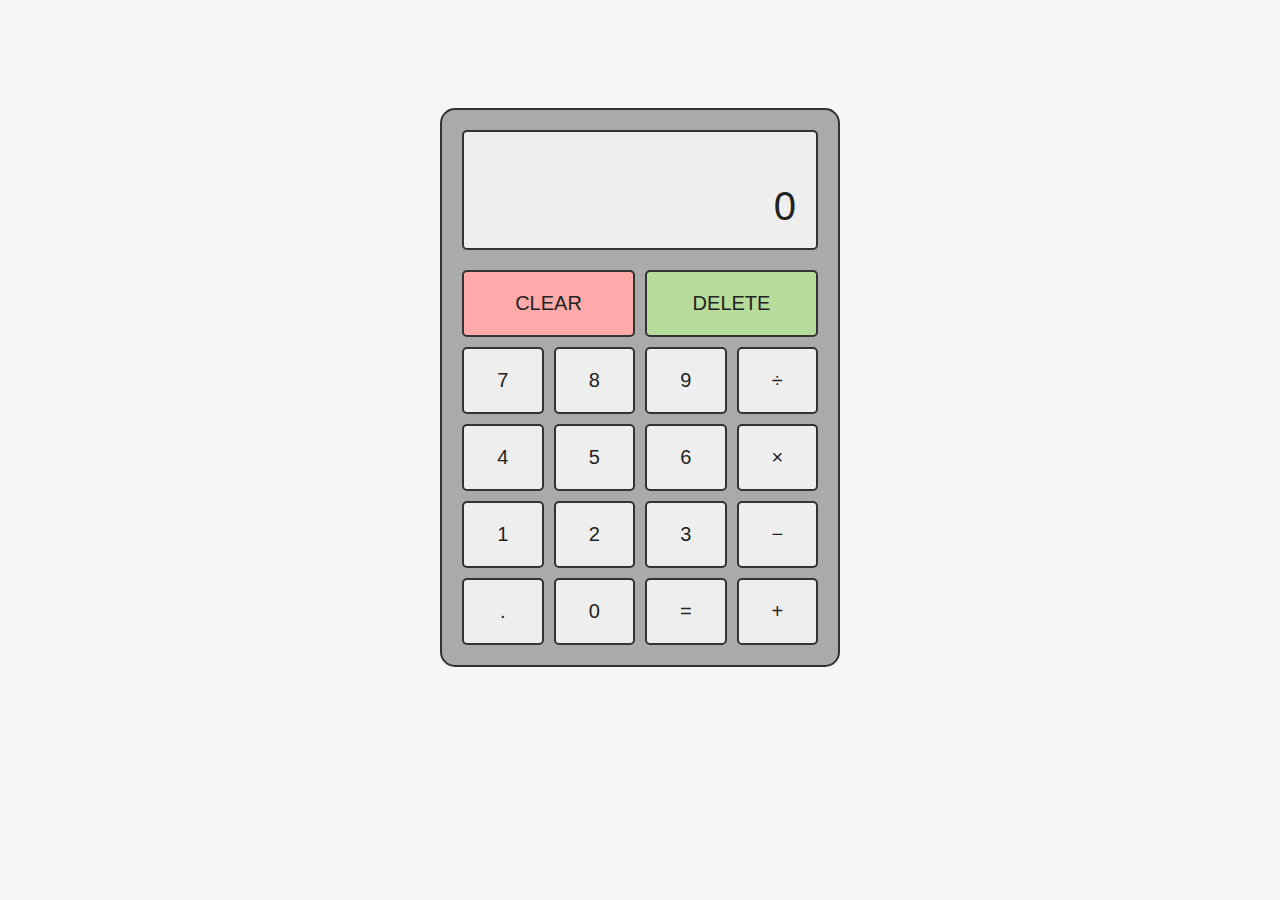
<file: Calculator/index.html>
<!DOCTYPE html>
<html lang="en">
  <head>
    <link rel="stylesheet" href="style.css" />
    <script src="script.js" defer></script>
    <title>Calculator</title>
  </head>
  <body>
    <main class="main">
      <div class="calculator">
        <div class="screen">
          <div class="screen-last" id="lastOperationScreen"></div>
          <div class="screen-current" id="currentOperationScreen">0</div>
        </div>
        <div class="buttons-grid">
          <button
            class="btn btn-red span-2"
            id="clearBtn"
            onclick="this.blur();"
          >
            CLEAR
          </button>
          <button
            class="btn btn-blue span-2"
            id="deleteBtn"
            onclick="this.blur();"
          >
            DELETE
          </button>
          <button class="btn" onclick="this.blur();" data-number>7</button>
          <button class="btn" onclick="this.blur();" data-number>8</button>
          <button class="btn" onclick="this.blur();" data-number>9</button>
          <button class="btn" onclick="this.blur();" data-operator>÷</button>

          <button class="btn" onclick="this.blur();" data-number>4</button>
          <button class="btn" onclick="this.blur();" data-number>5</button>
          <button class="btn" onclick="this.blur();" data-number>6</button>
          <button class="btn" onclick="this.blur();" data-operator>×</button>

          <button class="btn" onclick="this.blur();" data-number>1</button>
          <button class="btn" onclick="this.blur();" data-number>2</button>
          <button class="btn" onclick="this.blur();" data-number>3</button>
          <button class="btn" onclick="this.blur();" data-operator>−</button>

          <button class="btn" onclick="this.blur();" id="pointBtn">.</button>
          <button class="btn" onclick="this.blur();" data-number>0</button>
          <button class="btn" onclick="this.blur();" id="equalsBtn">=</button>
          <button class="btn" onclick="this.blur();" data-operator>+</button>
        </div>
      </div>
    </main>
  </body>
</html>
</file>
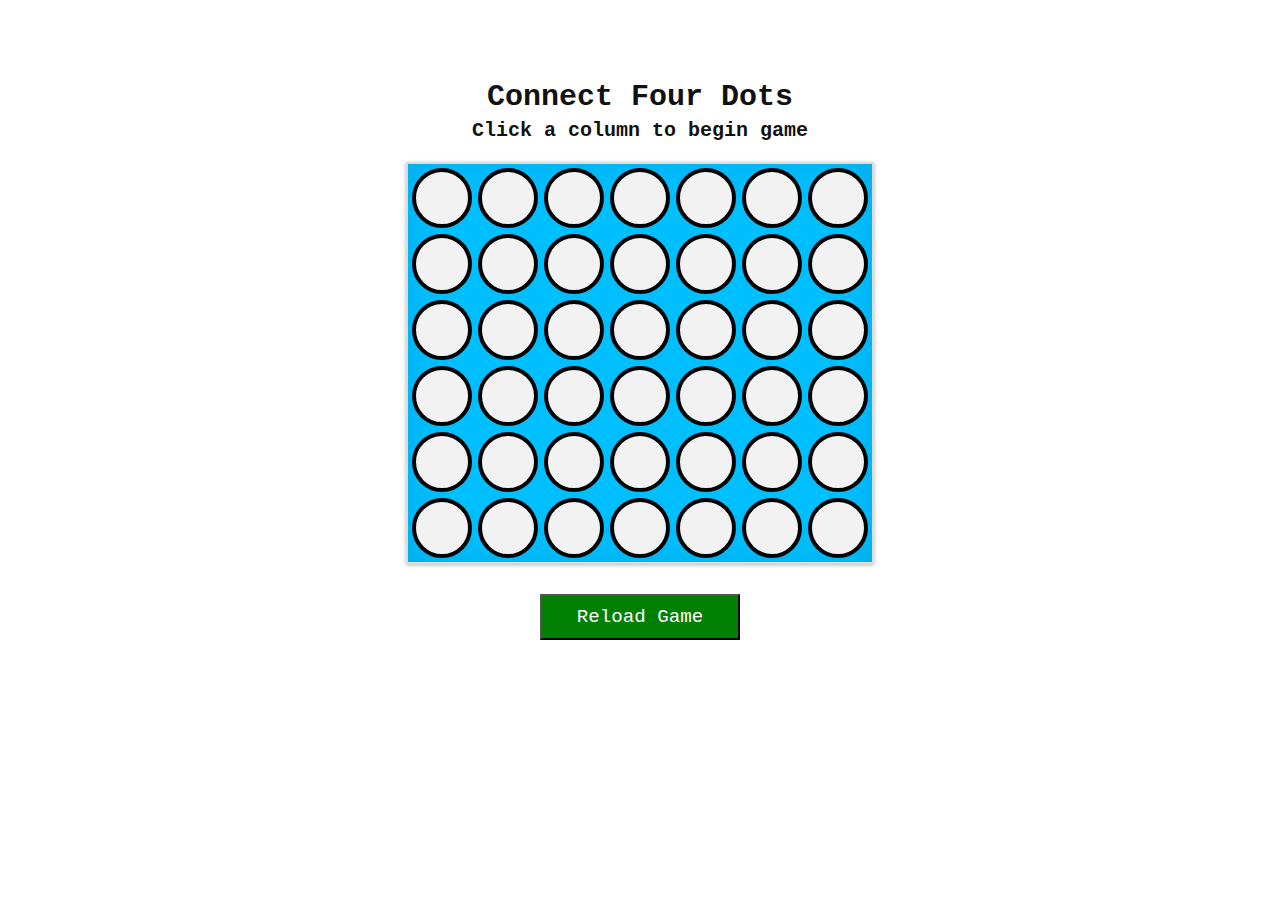
<file: Connect Four Game/index.html>
<!doctype html>
<html lang="en">

<head>
    <meta name="viewport" content="width=device-width, initial-scale=1">
    <link rel="stylesheet" href="style.css">

    <title>Connect 4 dots game using javascript - Coding Torque</title>
</head>

<body>

    <script src="https://code.jquery.com/jquery-3.6.3.js"
        integrity="sha256-nQLuAZGRRcILA+6dMBOvcRh5Pe310sBpanc6+QBmyVM=" crossorigin="anonymous"></script>

    <script src="script.js"></script>

    <div class="container" align="center">
      <h2>Connect Four Dots</h2>
      <h3 id="gameCaptions">Click a column to begin game</h3>
      <table id="connectFourBoard" class="board board-fade">
          <tr>
              <td><button type="button"></button></td>
              <td><button type="button"></button></td>
              <td><button type="button"></button></td>
              <td><button type="button"></button></td>
              <td><button type="button"></button></td>
              <td><button type="button"></button></td>
              <td><button type="button"></button></td>
          </tr>
          <tr>
              <td><button type="button"></button></td>
              <td><button type="button"></button></td>
              <td><button type="button"></button></td>
              <td><button type="button"></button></td>
              <td><button type="button"></button></td>
              <td><button type="button"></button></td>
              <td><button type="button"></button></td>
          </tr>
          <tr>
              <td><button type="button"></button></td>
              <td><button type="button"></button></td>
              <td><button type="button"></button></td>
              <td><button type="button"></button></td>
              <td><button type="button"></button></td>
              <td><button type="button"></button></td>
              <td><button type="button"></button></td>
          </tr>
          <tr>
              <td><button type="button"></button></td>
              <td><button type="button"></button></td>
              <td><button type="button"></button></td>
              <td><button type="button"></button></td>
              <td><button type="button"></button></td>
              <td><button type="button"></button></td>
              <td><button type="button"></button></td>
          </tr>
          <tr>
              <td><button type="button"></button></td>
              <td><button type="button"></button></td>
              <td><button type="button"></button></td>
              <td><button type="button"></button></td>
              <td><button type="button"></button></td>
              <td><button type="button"></button></td>
              <td><button type="button"></button></td>
          </tr>
          <tr>
              <td><button type="button"></button></td>
              <td><button type="button"></button></td>
              <td><button type="button"></button></td>
              <td><button type="button"></button></td>
              <td><button type="button"></button></td>
              <td><button type="button"></button></td>
              <td><button type="button"></button></td>
          </tr>
      </table>
      <div class="buttonContainer">
          <button id="reloadGame">Reload Game</button>
      </div>
  </div>
</body>

</html>
</file>
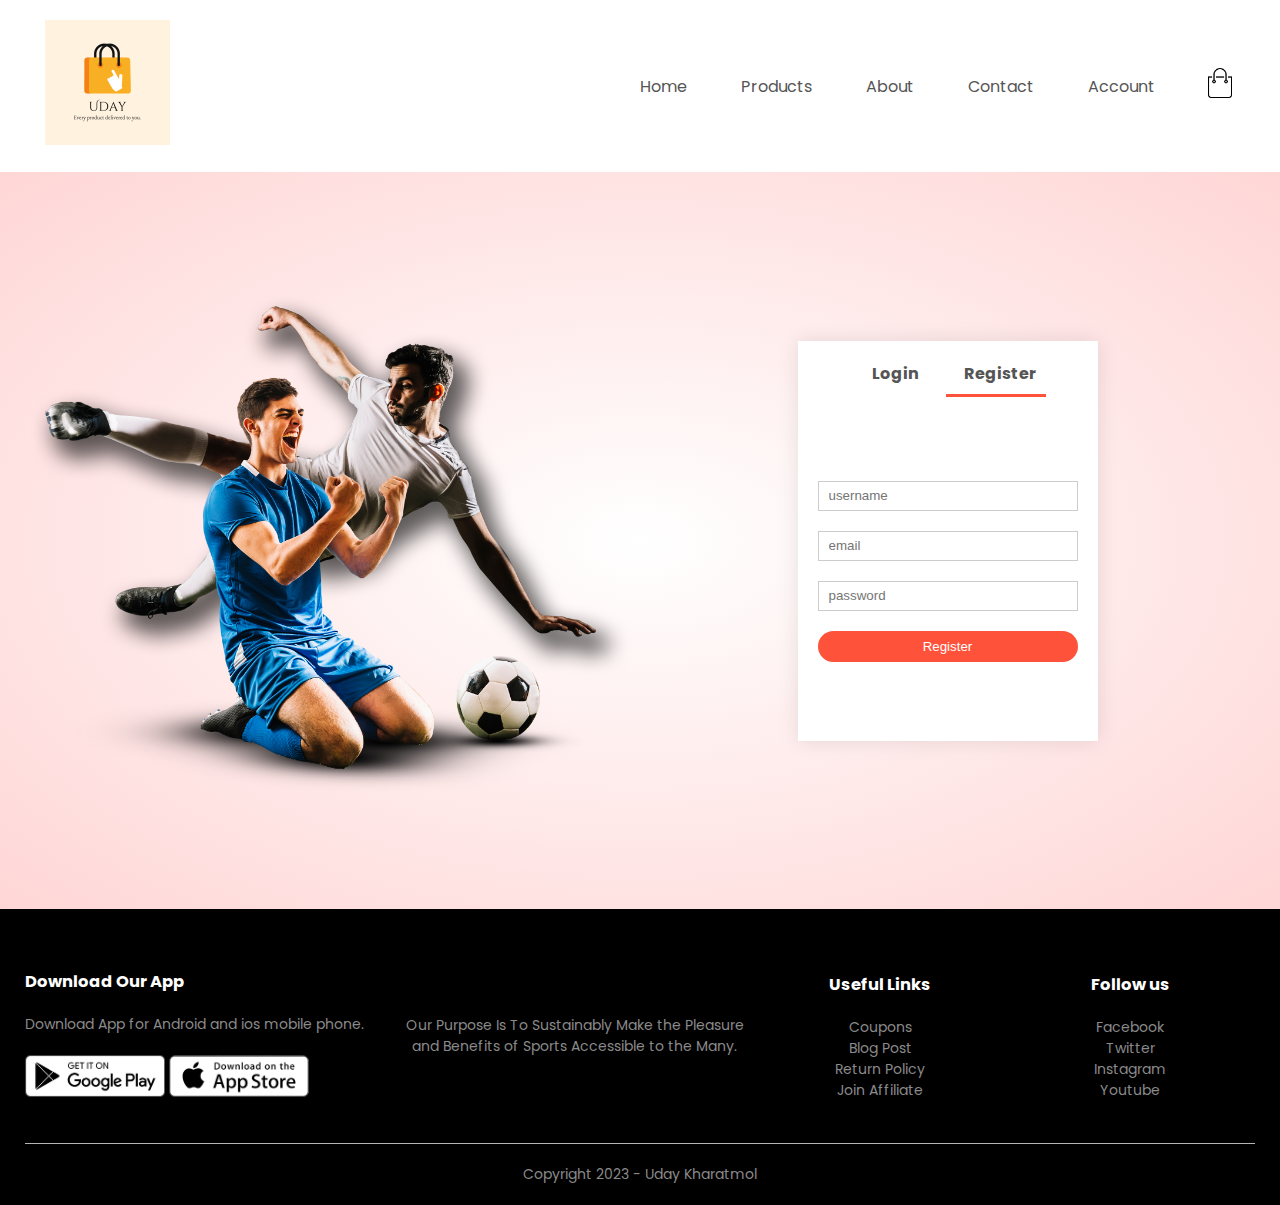
<file: Ecommerce Website/account.html>
<!DOCTYPE html>
<html>
    
    <head>
        <title>All Products - UdayStore</title>
        <link rel="stylesheet" href="style.css">
        <link rel="preconnect" href="https://fonts.gstatic.com">
        <link href="https://fonts.googleapis.com/css2?family=Poppins:wght@200;300;400;500;600;700&display=swap" rel="stylesheet">
        <link rel="stylesheet" href="https://stackpath.bootstrapcdn.com/font-awesome/4.7.0/css/font-awesome.min.css">

    </head>
    <body>
        <div class="container">
            <div class="navbar">
                <div class="logo">
                    <a href="index.html"><img src="images/logo.png" width="125px"></a>
                </div>
                 <nav>
                    <ul id="MenuItems">
                        <li><a href="index.html">Home</a></li>
                         <li><a href="products.html">Products</a></li>
                         <li><a href="">About</a></li>
                         <li><a href="">Contact</a></li>
                         <li><a href="account.html">Account</a></li>

                    </ul>
                </nav>
                <a href="cart.html"><img src="images/cart.png" width="30px" height="30px"></a>
                <img src="images/menu.png" class="menu-icon" onClick="menutoggle()" >
            </div>
           
        </div>


        <div class="account-page">
            <div class="container">
                <div class="row">
                    <div class="col-2">
                        <img src="images/image1.png" width="100%">
                    </div>
                    <div class="col-2">
                        <div class="form-container">
                            <div class="form-btn">
                                <span onclick="login()">Login</span>
                                <span onclick="register()">Register</span>
                                <hr id="Indicator">
                            </div>
                            <form id="LoginForm">
                                <input type="text" placeholder="username">
                                <input type="password" placeholder="password">
                                <button type="submit" class="btn">Login</button>
                                <a href="">Forgot password</a>
                            </form>
                            
                            <form id="RegForm">
                                <input type="text" placeholder="username">
                                <input type="email" placeholder="email">
                                <input type="password" placeholder="password">
                                <button type="submit" class="btn">Register</button>
                            </form>
                        </div>
                    </div>
                </div>
                    
            </div>
        </div>
        
    
        <div class ="footer">
        <div class="container">
            
            <div class="row">
                <div class="footer-col-1">
                    <h3>Download Our App</h3>
                    <p>Download App for Android and ios mobile phone.</p>
                    <div class="app-logo">
                        <img src="images/play-store.png" alt="">
                        <img src="images/app-store.png" alt="">
                    </div>
                </div>
                <div class="footer-col-2">
                    <p>Our Purpose Is To Sustainably Make the Pleasure and Benefits of Sports Accessible to the Many.</p>
                </div>
                <div class="footer-col-3">
                    <h3>Useful Links</h3>
                   <ul>
                       <li>Coupons</li>
                       <li>Blog Post</li>
                       <li>Return Policy</li>
                       <li>Join Affiliate</li>
                    </ul>
                </div>
                <div class="footer-col-4">
                    <h3>Follow us</h3>
                   <ul>
                       <li>Facebook</li>
                       <li>Twitter</li>
                       <li>Instagram</li>
                       <li>Youtube</li>
                    </ul>
                </div>
                
            </div>
            
            <hr>
            <p class="copyright">Copyright 2023 - Uday Kharatmol</p>
            
        </div>
    </div>
    </body>
</html>
</file>
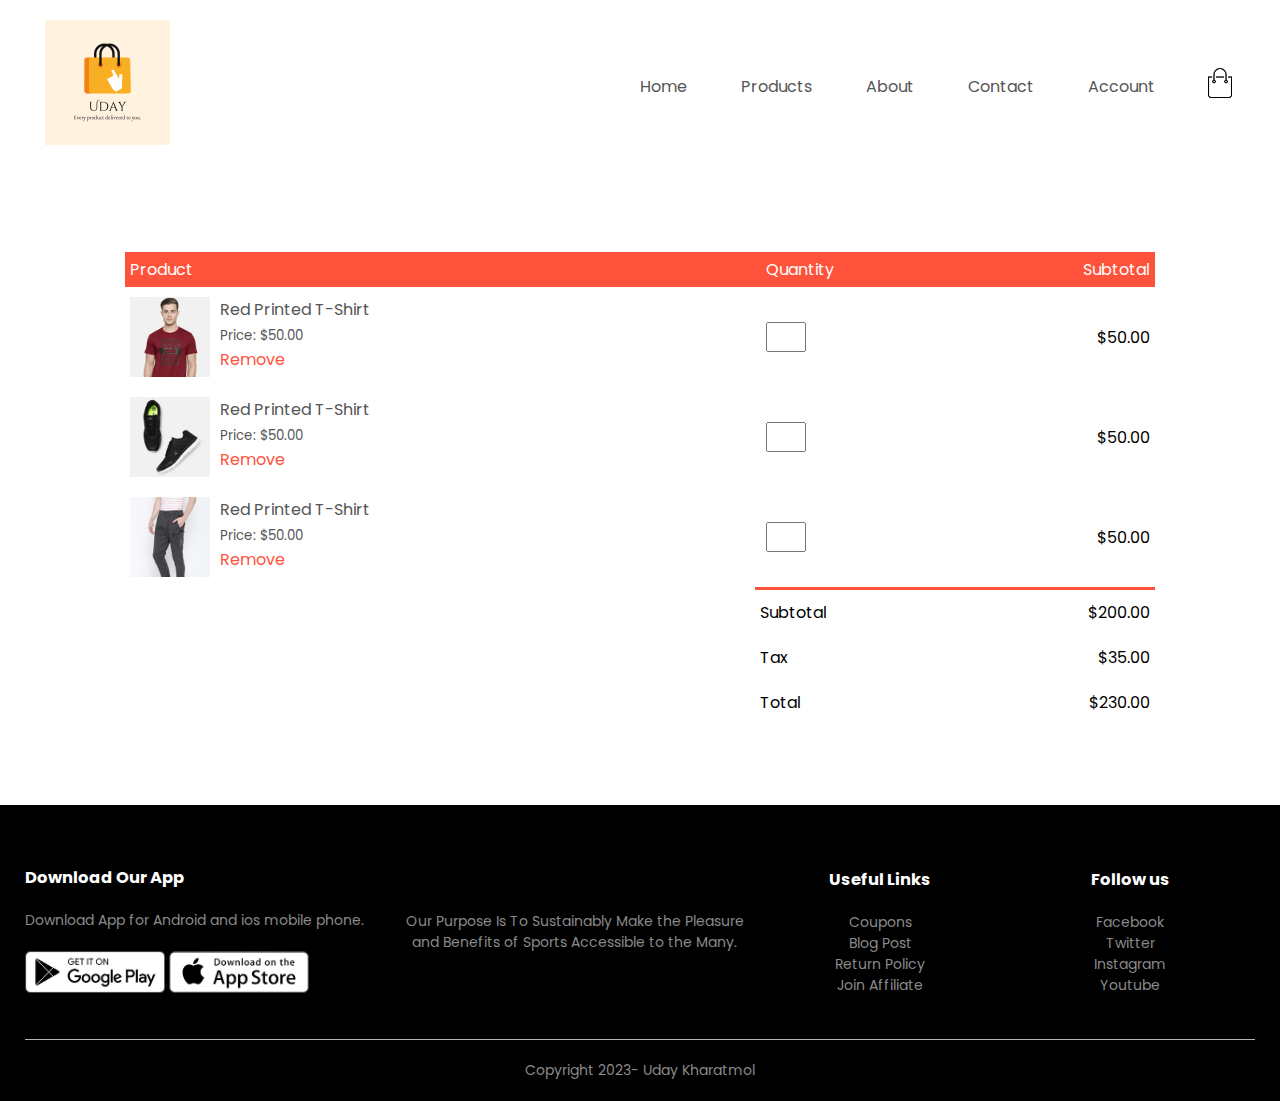
<file: Ecommerce Website/cart.html>
<!DOCTYPE html>
<html>
    
    <head>
        <title>All Products - UdayStore</title>
        <link rel="stylesheet" href="style.css">
        <link rel="preconnect" href="https://fonts.gstatic.com">
        <link href="https://fonts.googleapis.com/css2?family=Poppins:wght@200;300;400;500;600;700&display=swap" rel="stylesheet">
        <link rel="stylesheet" href="https://stackpath.bootstrapcdn.com/font-awesome/4.7.0/css/font-awesome.min.css">

    </head>
    <body>
        <div class="container">
            <div class="navbar">
                <div class="logo">
                    <a href="index.html"><img src="images/logo.png" width="125px"></a>
                </div>
                <nav>
                    <ul id="MenuItems">
                        <li><a href="index.html">Home</a></li>
                         <li><a href="products.html">Products</a></li>
                         <li><a href="">About</a></li>
                         <li><a href="">Contact</a></li>
                         <li><a href="account.html">Account</a></li>

                    </ul>
                </nav>
                <a href="cart.html"><img src="images/cart.png" width="30px" height="30px"></a>
                <img src="images/menu.png" class="menu-icon" onClick="menutoggle()" >
            </div>
           
        </div>

        <div class="small-container cart-page">
        <table>
            <tr>
                <th>Product</th>
                <th>Quantity</th>
                <th>Subtotal</th>
            </tr>
            <tr>
                <td>
                    <div class="cart-info">
                        <img src="images/buy-1.jpg">
                        <div>
                            <p>Red Printed T-Shirt</p>
                            <small>Price: $50.00</small><br>
                            <a href="">Remove</a>
                        </div>
                    </div>
                </td>
                <td><input type="number" vlaue="1"></td>
                <td>$50.00</td>
            </tr>
            <tr>
                <td>
                    <div class="cart-info">
                        <img src="images/buy-2.jpg">
                        <div>
                            <p>Red Printed T-Shirt</p>
                            <small>Price: $50.00</small><br>
                            <a href="">Remove</a>
                        </div>
                    </div>
                </td>
                <td><input type="number" vlaue="1"></td>
                <td>$50.00</td>
            </tr>
            <tr>
                <td>
                    <div class="cart-info">
                        <img src="images/buy-3.jpg">
                        <div>
                            <p>Red Printed T-Shirt</p>
                            <small>Price: $50.00</small><br>
                            <a href="">Remove</a>
                        </div>
                    </div>
                </td>
                <td><input type="number" vlaue="1"></td>
                <td>$50.00</td>
            </tr>
            </table>
            
            <div class="total-price">
                <table>
                    <tr>
                        <td>Subtotal</td>
                        <td>$200.00</td>
                    </tr>
                    <tr>
                        <td>Tax</td>
                        <td>$35.00</td>
                    </tr>
                    <tr>
                        <td>Total</td>
                        <td>$230.00</td>
                    </tr>
                </table>
            </div>
        </div>
        
    
        <div class ="footer">
        <div class="container">
            
            <div class="row">
                <div class="footer-col-1">
                    <h3>Download Our App</h3>
                    <p>Download App for Android and ios mobile phone.</p>
                    <div class="app-logo">
                        <img src="images/play-store.png" alt="">
                        <img src="images/app-store.png" alt="">
                    </div>
                </div>
                <div class="footer-col-2">
                    <p>Our Purpose Is To Sustainably Make the Pleasure and Benefits of Sports Accessible to the Many.</p>
                </div>
                <div class="footer-col-3">
                    <h3>Useful Links</h3>
                   <ul>
                       <li>Coupons</li>
                       <li>Blog Post</li>
                       <li>Return Policy</li>
                       <li>Join Affiliate</li>
                    </ul>
                </div>
                <div class="footer-col-4">
                    <h3>Follow us</h3>
                   <ul>
                       <li>Facebook</li>
                       <li>Twitter</li>
                       <li>Instagram</li>
                       <li>Youtube</li>
                    </ul>
                </div>
                
            </div>
            
            <hr>
            <p class="copyright">Copyright 2023- Uday Kharatmol</p>
            
        </div>
    </div>
     
    </body>
</html>
</file>
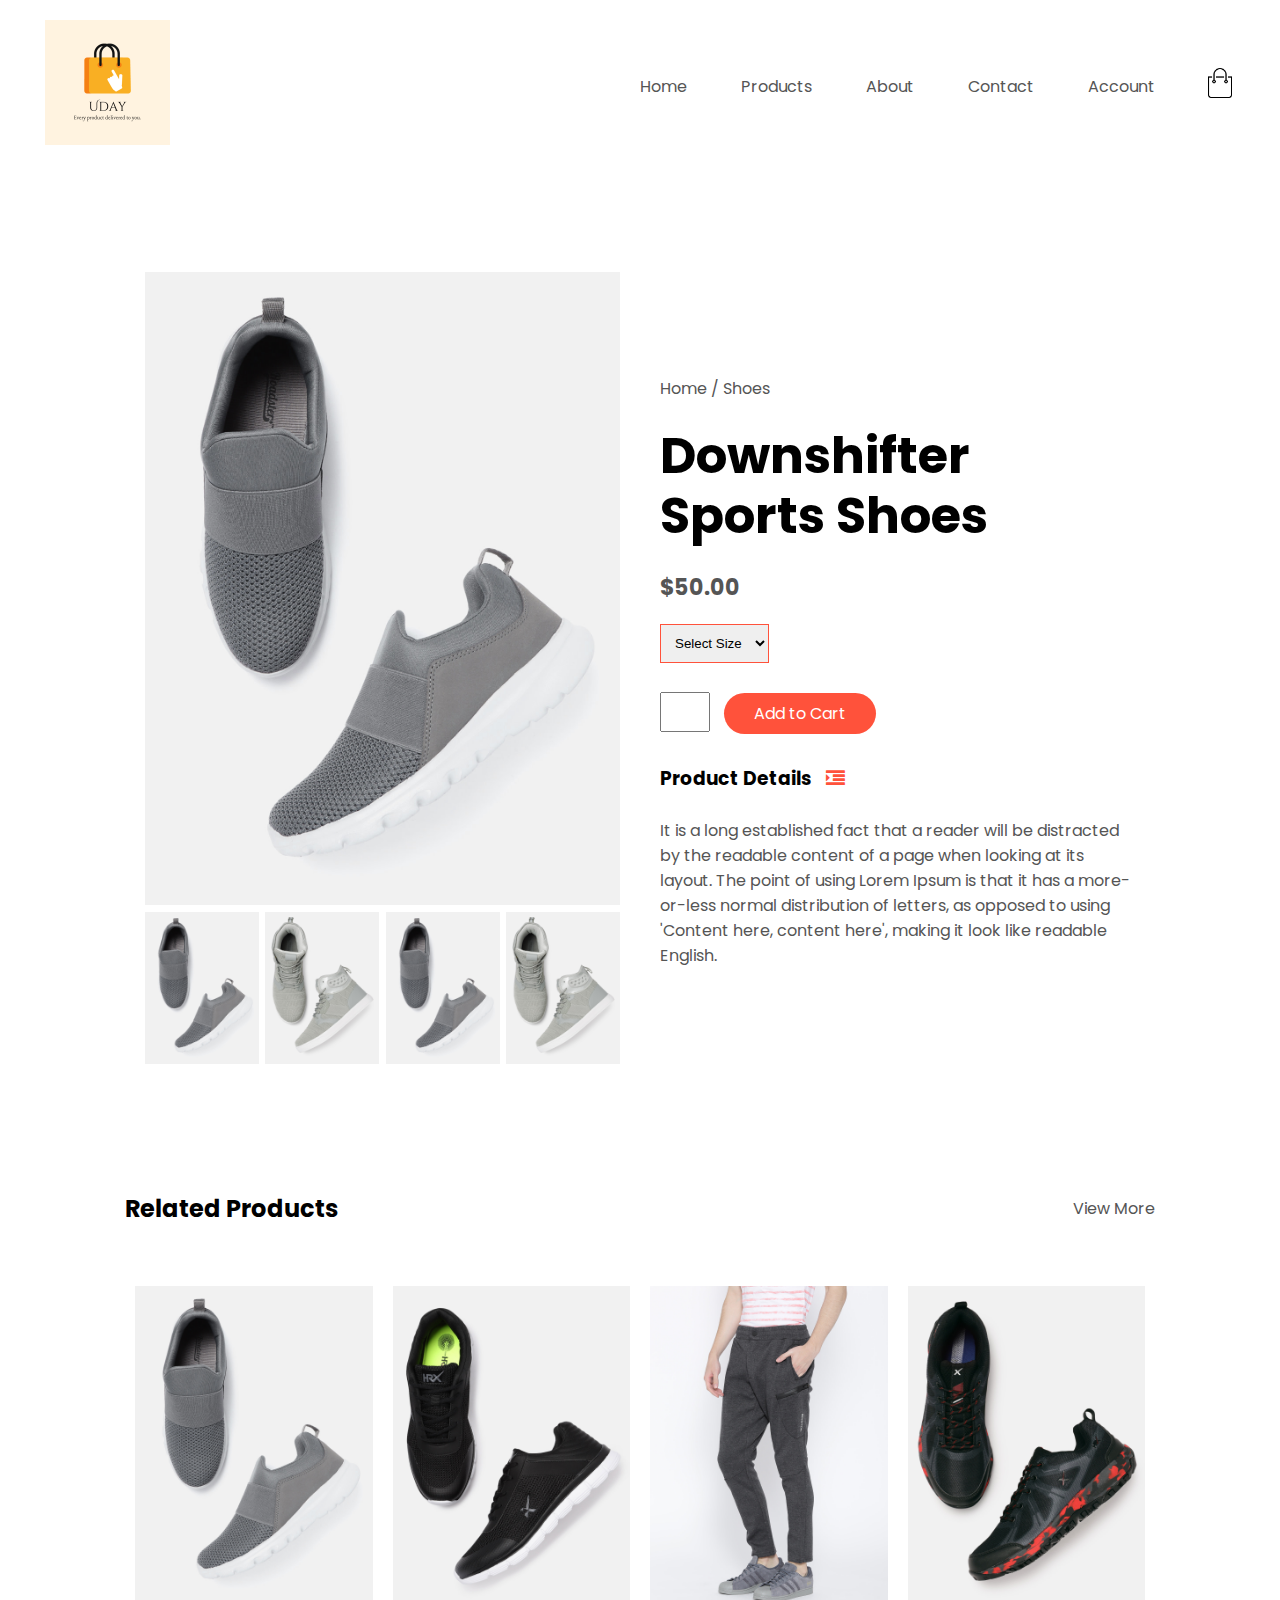
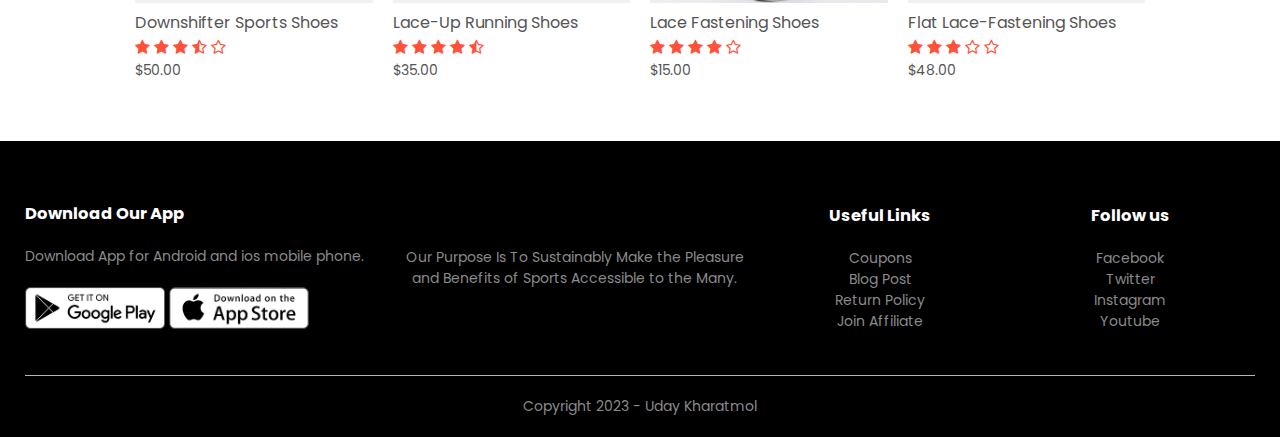
<file: Ecommerce Website/products-details.html>
<!DOCTYPE html>
<html>
    
    <head>
        <title>All Products - UdayStore</title>
        <link rel="stylesheet" href="style.css">
        <link rel="preconnect" href="https://fonts.gstatic.com">
        <link href="https://fonts.googleapis.com/css2?family=Poppins:wght@200;300;400;500;600;700&display=swap" rel="stylesheet">
        <link rel="stylesheet" href="https://stackpath.bootstrapcdn.com/font-awesome/4.7.0/css/font-awesome.min.css">

    </head>
    <body>
        <div class="container">
            <div class="navbar">
                <div class="logo">
                    <a href="index.html"><img src="images/logo.png" width="125px"></a>
                </div>
                <nav>
                    <ul id="MenuItems">
                        <li><a href="index.html">Home</a></li>
                         <li><a href="products.html">Products</a></li>
                         <li><a href="">About</a></li>
                         <li><a href="">Contact</a></li>
                         <li><a href="account.html">Account</a></li>

                    </ul>
                </nav>
                <a href="cart.html"><img src="images/cart.png" width="30px" height="30px"></a>
                <img src="images/menu.png" class="menu-icon" onClick="menutoggle()" >
            </div>
           
        </div>
 
        <div class="small-container single-product">
            <div class="row">
                    <div class="col-2">
                        <img src="images/product-11.jpg" width="100%" id="productImg">
                        
                        
                        <div class="small-img-row">
                            <div class="small-img-col">
                                <img src="images/product-11.jpg" width="100%" class="small-img">
                            </div>
                             <div class="small-img-col">
                                <img src="images/product-5.jpg" width="100%" class="small-img">
                            </div>
                             <div class="small-img-col">
                                <img src="images/product-11.jpg" width="100%" class="small-img">
                            </div>
                             <div class="small-img-col">
                                <img src="images/product-5.jpg" width="100%" class="small-img">
                            </div>
                        </div>
                    </div>
                
                    <div class="col-2">
                        <p>Home / Shoes</p>
                        <h1>Downshifter Sports Shoes</h1>
                        <h4>$50.00</h4>
                        <select>
                            <option>Select Size</option>
                            <option>6<!--Small (s)--></option>
                            <option>7<!--Medium (M)--></option>
                            <option>8<!--Large (L)--></option>
                            <option>9<!--XL--></option>
                            <option>10<!--XXL--></option>
                        </select>
                        <input type="number" values="1">
                        <a href="cart.html" class="btn">Add to Cart</a>
                        <h3>Product Details <i class="fa fa-indent" ></i></h3>
                        <br>
                        <p>It is a long established fact that a reader will be distracted by the readable content of a page when looking at its layout. The point of using Lorem Ipsum is that it has a more-or-less normal distribution of letters, as opposed to using 'Content here, content here', making it look like readable English.</p>
                    </div>
                </div>
            </div>
        
        

        <div class="small-container">
            <div class="row row-2">
                <h2>Related Products</h2>
                <a href="products.html"><p>View More</p></a>
            </div>
        </div>
                
      
        <div class="small-container">
             <div class="row">
                     <div class="col-4">
                        <a href="products-details.html"><img src="images/product-11.jpg"></a>
                        <a href="products-details.html"><h4>Downshifter Sports Shoes</h4></a>
                        <div class="rating">
                            
                            <i class="fa fa-star" ></i>
                            <i class="fa fa-star" ></i>
                            <i class="fa fa-star" ></i>
                            <i class="fa fa-star-half-o" ></i>
                            <i class="fa fa-star-o" ></i>
                        </div>
                        <p>$50.00</p>
                    </div>
                    <div class="col-4">
                        <a href="products-details.html"><img src="images/product-2.jpg"></a>
                        <h4>Lace-Up Running Shoes</h4>
                        <div class="rating">
                            <i class="fa fa-star" ></i>
                            <i class="fa fa-star" ></i>
                            <i class="fa fa-star" ></i>
                            <i class="fa fa-star" ></i>
                            <i class="fa fa-star-half-o" ></i>
                        </div>
                        <p>$35.00</p>
                    </div>
                    <div class="col-4">
                        <a href="products-details.html"><img src="images/product-3.jpg"></a>
                        <h4>Lace Fastening Shoes</h4>
                        <div class="rating">
                            <i class="fa fa-star" ></i>
                            <i class="fa fa-star" ></i>
                            <i class="fa fa-star" ></i>
                            <i class="fa fa-star" ></i>
                            <i class="fa fa-star-o" ></i>
                        </div>
                        <p>$15.00</p>
                    </div>
                    <div class="col-4">
                        <a href="products-details.html"><img src="images/product-10.jpg"></a>
                        <h4>Flat Lace-Fastening Shoes</h4>
                        <div class="rating">
                            <i class="fa fa-star" ></i>
                            <i class="fa fa-star" ></i>
                            <i class="fa fa-star" ></i>
                            <i class="fa fa-star-o" ></i>
                            <i class="fa fa-star-o" ></i>
                        </div>
                        <p>$48.00</p>
                    </div>  
                </div>
        </div>

 
        <div class ="footer">
        <div class="container">
            
            <div class="row">
                <div class="footer-col-1">
                    <h3>Download Our App</h3>
                    <p>Download App for Android and ios mobile phone.</p>
                    <div class="app-logo">
                        <img src="images/play-store.png" alt="">
                        <img src="images/app-store.png" alt="">
                    </div>
                </div>
                <div class="footer-col-2">
                    <p>Our Purpose Is To Sustainably Make the Pleasure and Benefits of Sports Accessible to the Many.</p>
                </div>
                <div class="footer-col-3">
                    <h3>Useful Links</h3>
                   <ul>
                       <li>Coupons</li>
                       <li>Blog Post</li>
                       <li>Return Policy</li>
                       <li>Join Affiliate</li>
                    </ul>
                </div>
                <div class="footer-col-4">
                    <h3>Follow us</h3>
                   <ul>
                       <li>Facebook</li>
                       <li>Twitter</li>
                       <li>Instagram</li>
                       <li>Youtube</li>
                    </ul>
                </div>
                
            </div>
            
            <hr>
            <p class="copyright">Copyright 2023 - Uday Kharatmol</p>
            
        </div>
    </div>
    </body>
</html>
</file>
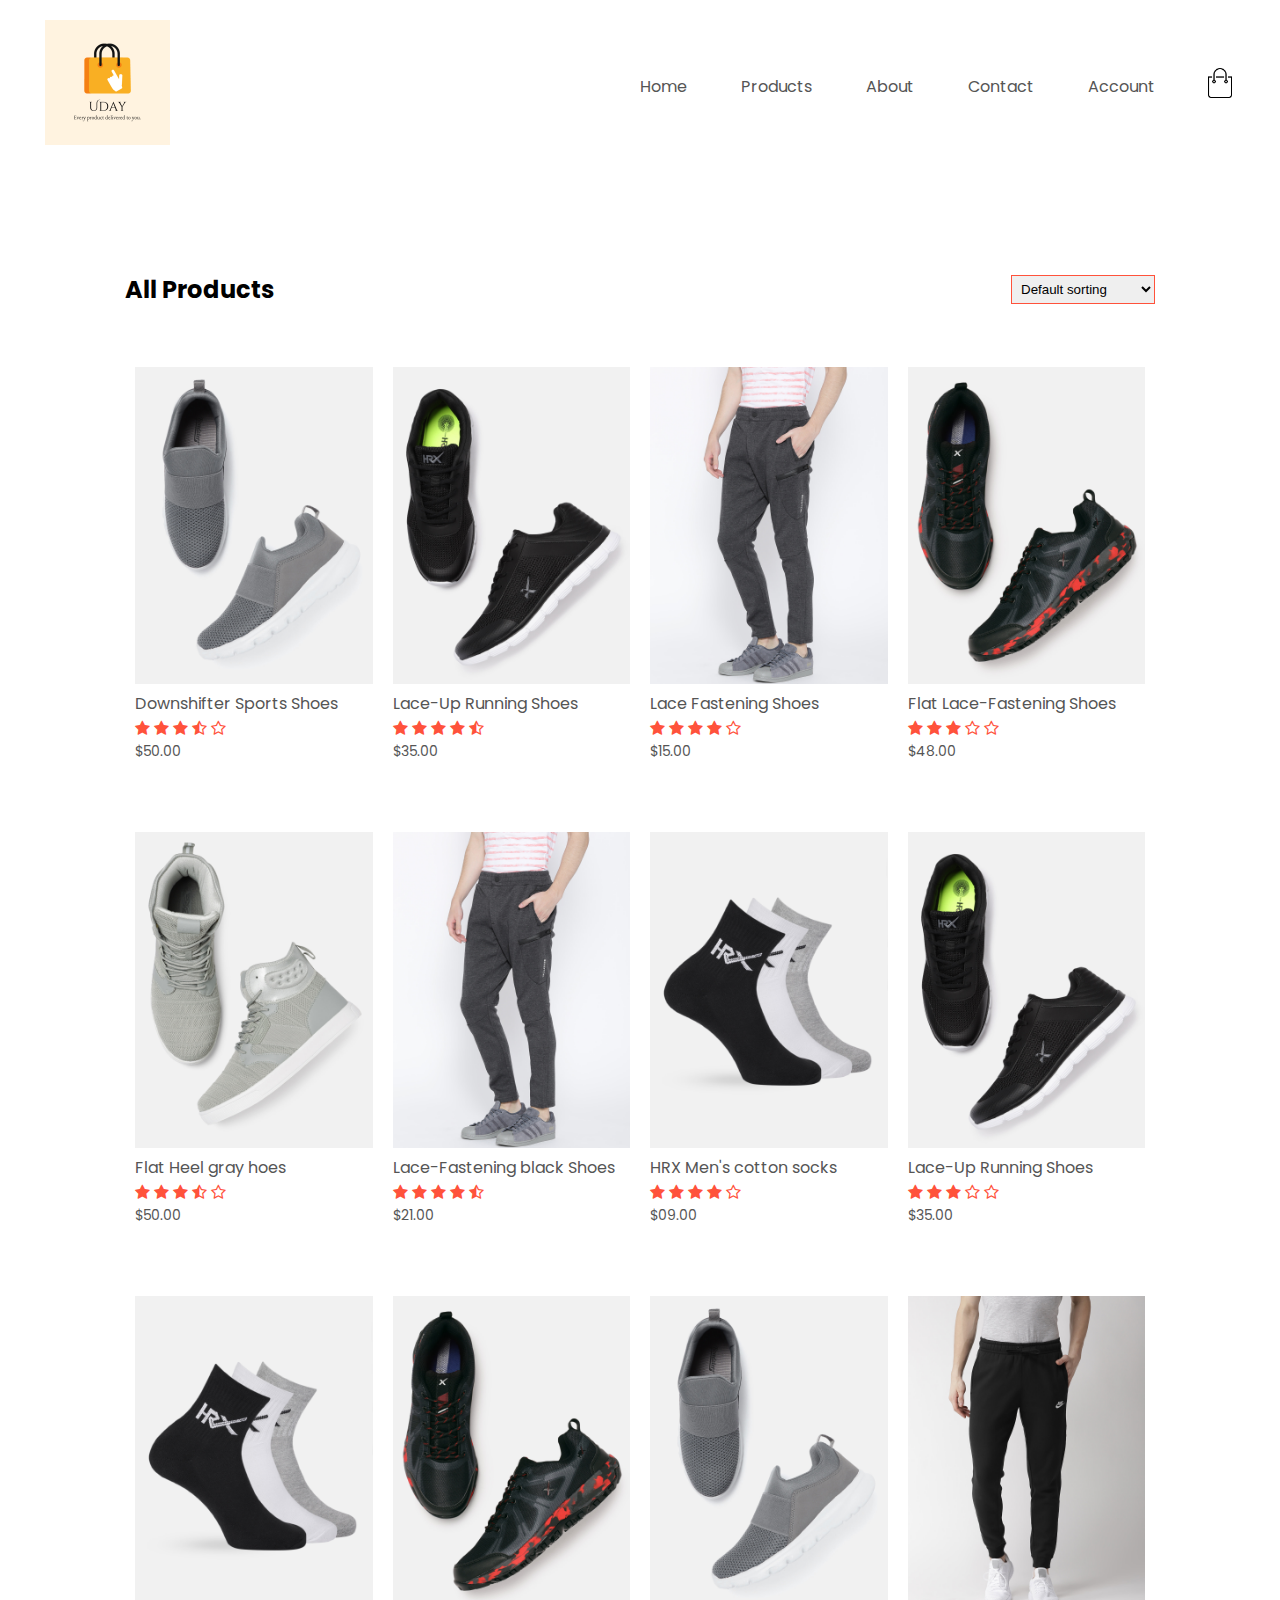
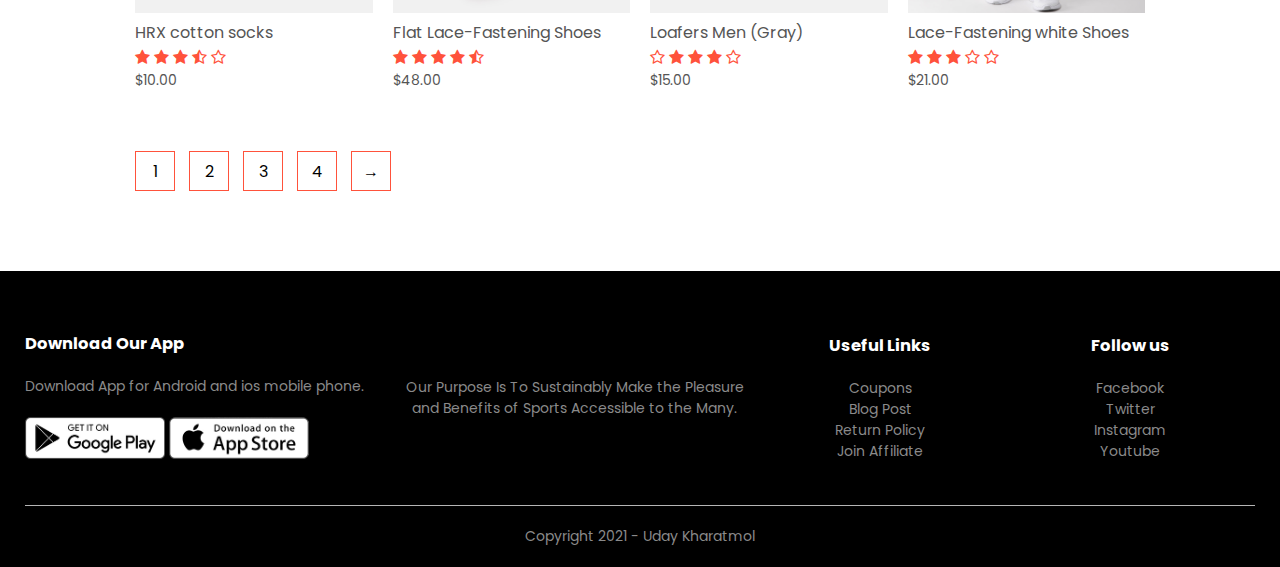
<file: Ecommerce Website/products.html>
<!DOCTYPE html>
<html>
    
    <head>
        <title>All Products - UdayStore</title>
        <link rel="stylesheet" href="style.css">
        <link rel="preconnect" href="https://fonts.gstatic.com">
        <link href="https://fonts.googleapis.com/css2?family=Poppins:wght@200;300;400;500;600;700&display=swap" rel="stylesheet">
        <link rel="stylesheet" href="https://stackpath.bootstrapcdn.com/font-awesome/4.7.0/css/font-awesome.min.css">

    </head>
    <body>
        <div class="container">
            <div class="navbar">
                <div class="logo">
                    <a href="index.html"><img src="images/logo.png" width="125px"></a>
                </div>
               <nav>
                    <ul id="MenuItems">
                        <li><a href="index.html">Home</a></li>
                         <li><a href="products.html">Products</a></li>
                         <li><a href="">About</a></li>
                         <li><a href="">Contact</a></li>
                         <li><a href="account.html">Account</a></li>

                    </ul>
                </nav>
                <a href="cart.html"><img src="images/cart.png" width="30px" height="30px"></a>
                <img src="images/menu.png" class="menu-icon" onClick="menutoggle()" >
            </div>
           
        </div>

    
        
       
        <div class="small-container">
            <div class="row row-2">
                <h2>All Products</h2>
                <select>
                    <option>Default sorting</option>
                    <option>Short by price</option>
                    <option>Short by popularity</option>
                    <option>Short by rating</option>
                    <option>Short by sale</option>
                </select>
            </div>
            
     
            <div class="row">
                    <div class="col-4">
                        <a href="products-details.html"><img src="images/product-11.jpg"></a>
                        <a href="products-details.html"><h4>Downshifter Sports Shoes</h4></a>
                        <div class="rating">
                            
                            <i class="fa fa-star" ></i>
                            <i class="fa fa-star" ></i>
                            <i class="fa fa-star" ></i>
                            <i class="fa fa-star-half-o" ></i>
                            <i class="fa fa-star-o" ></i>
                        </div>
                        <p>$50.00</p>
                    </div>
                    <div class="col-4">
                        <a href="products-details.html"><img src="images/product-2.jpg"></a>
                        <h4>Lace-Up Running Shoes</h4>
                        <div class="rating">
                            <i class="fa fa-star" ></i>
                            <i class="fa fa-star" ></i>
                            <i class="fa fa-star" ></i>
                            <i class="fa fa-star" ></i>
                            <i class="fa fa-star-half-o" ></i>
                        </div>
                        <p>$35.00</p>
                    </div>
                    <div class="col-4">
                        <a href="products-details.html"><img src="images/product-3.jpg"></a>
                        <h4>Lace Fastening Shoes</h4>
                        <div class="rating">
                            <i class="fa fa-star" ></i>
                            <i class="fa fa-star" ></i>
                            <i class="fa fa-star" ></i>
                            <i class="fa fa-star" ></i>
                            <i class="fa fa-star-o" ></i>
                        </div>
                        <p>$15.00</p>
                    </div>
                    <div class="col-4">
                        <a href="products-details.html"><img src="images/product-10.jpg"></a>
                        <h4>Flat Lace-Fastening Shoes</h4>
                        <div class="rating">
                            <i class="fa fa-star" ></i>
                            <i class="fa fa-star" ></i>
                            <i class="fa fa-star" ></i>
                            <i class="fa fa-star-o" ></i>
                            <i class="fa fa-star-o" ></i>
                        </div>
                        <p>$48.00</p>
                    </div>  
                </div>
            
            
            <div class="row">
                    <div class="col-4">
                        <a href="products-details.html"><img src="images/product-5.jpg"></a>
                        <h4>Flat Heel gray hoes</h4>
                        <div class="rating">
                            
                            <i class="fa fa-star" ></i>
                            <i class="fa fa-star" ></i>
                            <i class="fa fa-star" ></i>
                            <i class="fa fa-star-half-o" ></i>
                            <i class="fa fa-star-o" ></i>
                        </div>
                        <p>$50.00</p>
                    </div>
                    <div class="col-4">
                        <a href="products-details.html"><img src="images/product-3.jpg"></a>
                        <h4>Lace-Fastening black Shoes</h4>
                        <div class="rating">
                            <i class="fa fa-star" ></i>
                            <i class="fa fa-star" ></i>
                            <i class="fa fa-star" ></i>
                            <i class="fa fa-star" ></i>
                            <i class="fa fa-star-half-o" ></i>
                        </div>
                        <p>$21.00</p>
                    </div>
                    <div class="col-4">
                        <a href="products-details.html"><img src="images/product-7.jpg"></a>
                        <h4>HRX Men's cotton socks</h4>
                        <div class="rating">
                            <i class="fa fa-star" ></i>
                            <i class="fa fa-star" ></i>
                            <i class="fa fa-star" ></i>
                            <i class="fa fa-star" ></i>
                            <i class="fa fa-star-o" ></i>
                        </div>
                        <p>$09.00</p>
                    </div>
                    <div class="col-4">
                        <a href="products-details.html"><img src="images/product-2.jpg"></a>
                        <h4>Lace-Up Running Shoes</h4>
                        <div class="rating">
                            <i class="fa fa-star" ></i>
                            <i class="fa fa-star" ></i>
                            <i class="fa fa-star" ></i>
                            <i class="fa fa-star-o" ></i>
                            <i class="fa fa-star-o" ></i>
                        </div>
                        <p>$35.00</p>
                    </div>  
                </div>
         
                <div class="row">
                    <div class="col-4">
                        <a href="products-details.html"><img src="images/product-7.jpg"></a>
                        <h4>HRX cotton socks</h4>
                        <div class="rating">
                            
                            <i class="fa fa-star" ></i>
                            <i class="fa fa-star" ></i>
                            <i class="fa fa-star" ></i>
                            <i class="fa fa-star-half-o" ></i>
                            <i class="fa fa-star-o" ></i>
                        </div>
                        <p>$10.00</p>
                    </div>
                    <div class="col-4">
                        <a href="products-details.html"><img src="images/product-10.jpg"></a>
                        <h4>Flat Lace-Fastening Shoes</h4>
                        <div class="rating">
                            <i class="fa fa-star" ></i>
                            <i class="fa fa-star" ></i>
                            <i class="fa fa-star" ></i>
                            <i class="fa fa-star" ></i>
                            <i class="fa fa-star-half-o" ></i>
                        </div>
                        <p>$48.00</p>
                    </div>
                    <div class="col-4">
                        <a href="products-details.html"><img src="images/product-11.jpg"></a>
                        <h4>Loafers Men (Gray)</h4>
                        <div class="rating">
                            <i class="fa fa-star-o" ></i>
                            <i class="fa fa-star" ></i>
                            <i class="fa fa-star" ></i>
                            <i class="fa fa-star" ></i>
                            <i class="fa fa-star-o" ></i>
                        </div>
                        <p>$15.00</p>
                    </div>
                    <div class="col-4">
                        <a href="products-details.html"><img src="images/product-12.jpg"></a>
                        <h4>Lace-Fastening white Shoes</h4>
                        <div class="rating">
                            <i class="fa fa-star" ></i>
                            <i class="fa fa-star" ></i>
                            <i class="fa fa-star" ></i>
                            <i class="fa fa-star-o" ></i>
                            <i class="fa fa-star-o" ></i>
                        </div>
                        <p>$21.00</p>
                    </div>  
                </div>
            
            <div class="page-btn">
                <span>1</span>
                <span>2</span>
                <span>3</span>
                <span>4</span>
                <span>&#8594;</span>
            </div>
            
        </div>
        
        <div class ="footer">
        <div class="container">
            
            <div class="row">
                <div class="footer-col-1">
                    <h3>Download Our App</h3>
                    <p>Download App for Android and ios mobile phone.</p>
                    <div class="app-logo">
                        <img src="images/play-store.png" alt="">
                        <img src="images/app-store.png" alt="">
                    </div>
                </div>
                <div class="footer-col-2">
                    <p>Our Purpose Is To Sustainably Make the Pleasure and Benefits of Sports Accessible to the Many.</p>
                </div>
                <div class="footer-col-3">
                    <h3>Useful Links</h3>
                   <ul>
                       <li>Coupons</li>
                       <li>Blog Post</li>
                       <li>Return Policy</li>
                       <li>Join Affiliate</li>
                    </ul>
                </div>
                <div class="footer-col-4">
                    <h3>Follow us</h3>
                   <ul>
                       <li>Facebook</li>
                       <li>Twitter</li>
                       <li>Instagram</li>
                       <li>Youtube</li>
                    </ul>
                </div>
                
            </div>
            
            <hr>
            <p class="copyright">Copyright 2021 - Uday Kharatmol</p>
            
        </div>
    </div>
    </body>
</html>
</file>
<file: Calculator/style.css>
:root {
    --background: #f6f6f6;
    --font: #222;
    --border: #333;
    --screen: #eee;
    --calculator: #aaa;
    --btn: #eee;
    --btn-hover: #ddd;
    --btn-active: #ccc;
    --btn-red: #faa;
    --btn-red-hover: rgb(255, 3, 3);
    --btn-red-active: rgb(252, 7, 7);
    --btn-blue: rgb(181, 220, 154);
    --btn-blue-hover: rgb(0, 255, 26);
    --btn-blue-active: rgb(0, 255, 98);
  }
  
  *,
  *::before,
  *::after {
    box-sizing: border-box;
    padding: 0;
    margin: 0;
  }
  

  
  body {
    background-color: var(--background);
    color: var(--font);
    font-family: 'Roboto', sans-serif;
    line-height: 1.6;
    margin-bottom: 100px;
  }
  
  button {
    border: none;
    color: inherit;
    font-family: inherit;
    font-size: inherit;
    cursor: pointer;
    outline: none;
  }
  

  .main {
    display: flex;
    align-items: center;
    justify-content: center;
    height: 75vh;
    min-height: 500px;
    padding: 10px;
    margin-top: 50px;
  }
  
  .calculator {
    width: 400px;
    border: 2px var(--border) solid;
    border-radius: 15px;
    padding: 20px;
    background-color: var(--calculator);
  }
  
  .screen {
    padding: 10px 20px;
    border: 2px var(--border) solid;
    border-radius: 5px;
    margin-bottom: 20px;
    background-color: var(--screen);
    text-align: right;
    word-wrap: break-word;
    word-break: break-all;
  }
  
  .screen-last {
    min-height: 32px;
    font-size: 20px;
  }
  
  .screen-current {
    min-height: 64px;
    font-size: 40px;
  }
  
  .buttons-grid {
    display: grid;
    grid-template-columns: repeat(4, 1fr);
    grid-gap: 10px;
  }
  
  .span-2 {
    grid-column: span 2;
  }
  
  .btn {
    padding: 20px;
    border: 2px var(--border) solid;
    border-radius: 5px;
    background-color: var(--btn);
    font-size: 20px;
  }
  
  .btn:hover {
    background-color: var(--btn-hover);
  }
  
  .btn:active {
    background-color: var(--btn-active);
  }
  
  .btn-red {
    background-color: var(--btn-red);
  }
  
  .btn-red:hover {
    background-color: var(--btn-red-hover);
  }
  
  .btn-red:active {
    background-color: var(--btn-red-active);
  }
  
  .btn-blue {
    background-color: var(--btn-blue);
  }
  
  .btn-blue:hover {
    background-color: var(--btn-blue-hover);
  }
  
  .btn-blue:active {
    background-color: var(--btn-blue-active);
  }
  
  input[type='number']::-webkit-inner-spin-button,
  input[type='number']::-webkit-outer-spin-button {
    -webkit-appearance: none;
    margin: 0;
  }
</file>
<file: Connect Four Game/style.css>
body {
  background: #fff;
  border: 0;
  margin: 0;
  padding: 0;
  font: 12px "Segoe UI", "Segoe UI Web Regular", "Segoe UI Symbol",
    "Helvetica Neue", "BBAlpha Sans", "S60 Sans", Arial, sans-serif;
  color: #111;
}

h2 {
  position: absolute;
  font-size: 30px;
  font-family: "Oxygen", "Lucida Console", "Courier New", sans-serif, monospace;
  margin-left: auto;
  margin-right: auto;
  display: contents;
}

h3 {
  font-family: "Quicksand", "Lucida Console", "Courier New", sans-serif,
    monospace;
  font-size: 20px;
  margin-bottom: 5px;
  margin-top: 5px;
}

.container {
  margin-top: 5rem;
}

.board {
  margin: 20px 0;
  margin-left: auto;
  margin-right: auto;
  background-color: deepskyblue;
  opacity: 1;
  border: 2px solid #ddd;
  transition: opacity 500ms linear;
  box-shadow: 0 1px 4px rgba(0, 0, 0, 0.3), 0 0 40px rgba(0, 0, 0, 0.1) inset;
}

.game-over-buttons {
  pointer-events: none;
}

.game-over-board {
  opacity: 0.3;
  transition: opacity 1s linear;
}

td {
  top: 0;
  transition: top 2s;
}

.board button {
  width: 60px;
  height: 60px;
  background-color: rgb(242, 242, 242);
  border-radius: 50px;
  border: 4px solid black;
  margin: 1px;
  top: 0;
  outline: none;
}

.clickedRowButton {
  position: absolute;
}

.clicked {
  top: 400px;
}

#reloadGame {
  font-family: "Questrial", "Lucida Console", "Courier New", sans-serif,
    monospace;
  width: 200px;
  margin-right: auto;
  margin-left: auto;
  margin-top: 10px;
  background: green;
  color: #fff;
  font-size: 1.6em;
  padding: 10px 20px;
  cursor: pointer;
  transition: 600ms ease all;
  outline: none;
}

#reloadGame:hover {
  background: #fff;
  color: #20d0f6;
}

#reloadGame:before,
#reloadGame:after {
  content: "";
  position: absolute;
  top: 0;
  right: 0;
  height: 2px;
  width: 0;
  background: #20d0f6;
  transition: 400ms ease all;
}

#reloadGame:after {
  right: inherit;
  top: inherit;
  left: 0;
  bottom: 0;
}

#reloadGame:hover:before,
#reloadGame:hover:after {
  width: 100%;
  transition: 600ms ease all;
}

#reloadGame:focus {
  outline: none;
  border-color: #ddd;
  box-shadow: inset 0px 0px 5px 2px #efefef;
}

label {
  cursor: pointer;
  cursor: hand;
}

.hidden {
  display: none;
}

.oddRow {
  background-color: #ababab;
}

.move-chip {
  display: inline-block;
  padding: 20px;
  position: relative;
  margin: 0 0 10px 0;
}
</file>
<file: Ecommerce Website/style.css>
*{
    margin: 0;
    padding: 0;
    box-sizing: border-box;
}
body{
    font-family: 'Poppins', sans-serif;
}

.navbar{
    display:flex;
    align-items: center;
    padding:20px;
}

nav{
    flex: 1;
    text-align: right;
}

nav ul{
    display: inline-block;
    list-style-type: none;   
}

nav ul li{
    display: inline-block;
    margin-right: 50px;   
}

a{
    text-decoration: none;
    color: #555;
}
p{
    color: #555;
}
.container{
    max-width: 1300px;
    margin: auto;
    padding-left: 25px;
    padding-right: 25px;
}
.row{
    display: flex;
    align-items: center;
    flex-wrap: wrap;
    justify-content: space-around;
}

.col-2{
    flex-basis: 50%;
    min-width: 300px;
}
.col-2 img{
    max-width: 100%;
    padding: 50px 0;
} 

.col-2 h1{
    font-size: 50px;
    line-height: 60px;
    margin: 25px 0;
}

.btn{
    display: inline-block;
    background: #ff523b;
    color: #fff;
    padding:8px 30px;
    margin: 30px 0px;
    border-radius: 30px;
    transition:background 0.5s;
}
.btn:hover{
    background: #563434;
}
.header{
    background: radial-gradient(#fff, 	#ffe0bd);
}
.header .row{
    margin-top: 70px;
}

.categories{
    margin: 70px 0;
}
.col-3{
    flex-basis: 30%;
    min-width: 250px;
    margin-bottom: 30px;
}

.col-3 img{
   width: 100%;
}

.small-container{
    max-width: 1080px;
    margin: auto;
    padding-left: 25px;
    padding-right: 25px;   
}
.col-4{
    flex-basis: 25%;
    padding: 10px;
    min-width: 200px;
    margin-bottom: 50px;
    transition: transform 0.5s;
}
.col-4 img{
    width:100%;
}
.title{
    text-align: center;
    margin: 0 auto 80px;
    position: relative;
    line-height: 60px;
    color: #555;
}
.title::after{
    content: '';
    background: #ff523b;
    width: 80px;
    height: 5px;
    border-radius: 5px;
    position: absolute;
    bottom: 0;
    left: 50%;
    transform: translateX(-50%);
}
h4{
    color: #555;
    font-weight: normal;
}
.col-4 p{
    font-size: 14px;
}
.rating .fa{
    color: #ff523b;
}
.col-4:hover{
    transform:translateY(-5px);
}

.offer{
    background: radial-gradient(#fff, #ffd6d6);
    margin-top: 80px;
    padding: 30px 0;
}

.col-2 .offer-img{
    padding: 50px;
}
small{
    color:#555;
}


.testimonial{
    padding-top: 100px;
}
.testimonial .col-3{
    text-align: center;
    padding: 40px 20px;
    box-shadow: 0 0 20px 0px rgba(0,0,0,0.1);
    cursor: pointer;
    transition: transform 0.5s;
}
.testimonial .col-3 img{
    width:50px;
    margin-top: 20px;
    border-radius: 50%;
}
.testimonial .col-3:hover{
    transform: translateY(-10px);
}
.fa.fa-quote-left{
    font-size: 34px;
    color: #ff523b;
}
.col-3 p{
    font-size: 12px;
    margin: 12px 0;
    color: #777;
}
.testimonial .col-3 h3{
    font-weight: 600;
    color: #555;
    font-size: 16px;
}

.brands{
    margin: 100px auto;
}
.col-5{
    width: 100px;
}
.col-5 img{
    width: 100%;
    cursor: pointer;
    filter: grayscale(100%);
}
.col-5 img:hover{
    filter: grayscale(0);
}


.footer{
    background:	#000; 
    color: #8a8a8a;
    font-size: 14px;
    padding:60px 0 20px;
}

.footer p{
    color: #8a8a8a;
}

.footer h3{
    color:#fff;
    margin-bottom: 20px;
}
.footer-col-1, .footer-col-2,.footer-col-3,.footer-col-4{
    min-width: 250px;
    margin-bottom: 20px;
}
.footer-col-1{
    flex-basis: 30%;
}
.footer-col-2{
    flex: 1;
    text-align: center;
}
.footer-col-2 img{
    width: 180px;
    margin-bottom: 20px;
}
.footer-col-3,.footer-col-4{
    flex-basis: 12%;
    text-align: center;
}
ul{
    list-style-type: none;   
}
.app-logo{
    margin-top: 20px;
}
.app-logo img{
    width: 140px;
}

.footer hr{
    border: none;
    background: #b5b5b5;
    height: 1px;
    margin: 20px 0;
}
.copyright{
    text-align: center;
}



.menu-icon{
    width: 28px;
    margin-left: 20px;  
    display:none;
}


@media only screen and (max-width:800px){
    nav ul{
        position: absolute;
        top:70px;
        left: 0;
        background: #333;
        width: 100%;
        overflow: hidden;
        transition: max-height 0.5s;
        
    }
    nav ul li{
        display: block;
        margin-right: 50px;
        margin-top: 10px;
        margin-bottom: 10px;
    }
    nav ul li a{
        color: #fff;
    }
    .menu-icon{ 
        display:block;
        cursor: pointer;
    }
}

@media only screen and (max-width:600px){
    .row{
        text-align: center;
    }
    .col-2 .col-3 .col-4{
        flex-basis: 100%;
    }
    .single-product .row{
        text-align: left;
    }
    .single-product .col-2{
        padding: 20px 0;
    }
    .single-product h1{
        font-size: 20px;
        line-height: 32px;
    }
    .cart-info p{
        display: none;
    }
    

}

.row-2{
    justify-content: space-between;
    margin:100px auto 50px;
}
select{
    border:1px solid #ff523b;
    padding: 5px;
}
select:focus{
    outline: none;
}

.page-btn{
    margin: 0 auto 80px;
}
.page-btn span{
    display: inline-block;
    border:1px solid #ff523b;
    margin-left: 10px;
    width: 40px;
    height: 40px;
    text-align: center;
    line-height: 40px;
    cursor: pointer;
}
.page-btn span:hover{
    background: #ff523b;
    color: #fff;
}



.single-product{
    margin-top: 80px;
}
.single-product .col-2 img{
    padding:0;
}
.single-product .col-2{
    padding:20px;
}
.single-product h4{
    margin: 20px 0;
    font-size: 22px;
    font-weight: bold;
}
.single-product select{
    display: block;
    padding: 10px;
    margin-top: 20px;
}
.single-product input{
    width: 50px;
    height: 40px;
    padding-left: 10px;
    font-size: 20px;
    margin-right: 10px;
    border: apx solid #ff523b;
}
input:focus{
    outline: none;
}
.single-product .fa{
    color:#ff523b;
    margin-left: 10px;
}
.small-img-row{
   display:flex;
    justify-content: space-between;
}
.small-img-col{
    flex-basis: 24%;
    cursor: pointer;
}



.cart-page{
    margin: 80px auto;
}

table{
    width: 100%;
    border-collapse: collapse;
}

.cart-info{
    display:flex;
    flex-wrap: wrap;
}
th{
    text-align: left;
    padding: 5px;
    color: #fff;
    background: #ff523b;
    font-weight: normal;
}
td{
    padding: 10px 5px;
}
.logo{
    height: 1%;
    width: min-content;
}
td input{
    width: 40px;
    height: 30px;
    padding: 5px;
}
td a{
    color: #ff523b;
}
td img{
    width: 80px;
    height: 80px;
    margin-right: 10px;
}
.total-price{
    display: flex;
    justify-content: flex-end;
}
.total-price table{
    border-top: 3px solid #ff523b;
    width: 100%;
    max-width: 400px;
}
td:last-child{
    text-align: right;
}
th:last-child{
    text-align: right;
}


.account-page{
    padding: 50px 0;
    background: radial-gradient(#fff, #ffd6d6);
}
.form-container{
    background: #fff;
    width:300px;
    height: 400px;
    position: relative;
    text-align: center;
    padding: 20px 0;
    margin: auto;
    box-shadow: 0 0 20px 0px rgba(0,0,0,0.1);
    overflow: hidden;
}

.form-container span{
    font-weight: bold;
    padding: 0 10px;
    color: #555;
    cursor: pointer;
    width: 100px;
    display: inline-block;
}

.form-btn{
    display:inline-block;
}
.form-container form{
    max-width: 300px;
    padding: 0 20px;
    position: absolute;
    top: 130px;
    transition: transform 1s;
}

form input{
    width: 100%;
    height: 30px;
    margin: 10px 0;
    padding: 0 10px;
    border: 1px solid #ccc;
}

form .btn{
    width: 100%;
    border:none;
    cursor:pointer;
    margin:10px 0;
}
form .btn:focus{
    outline: none;
}

#LoginForm{
    left: -300px;
}
#RegForm{
    left: 0;
}
form a{
    font-size: 12px;
}

#Indicator{
    width: 100px;
    border: none;
    background: #ff523b;
    height: 3px;
    margin-top: 8px;
    transform: translateX(100px);
    transition: transform 1s;

}
</file>
